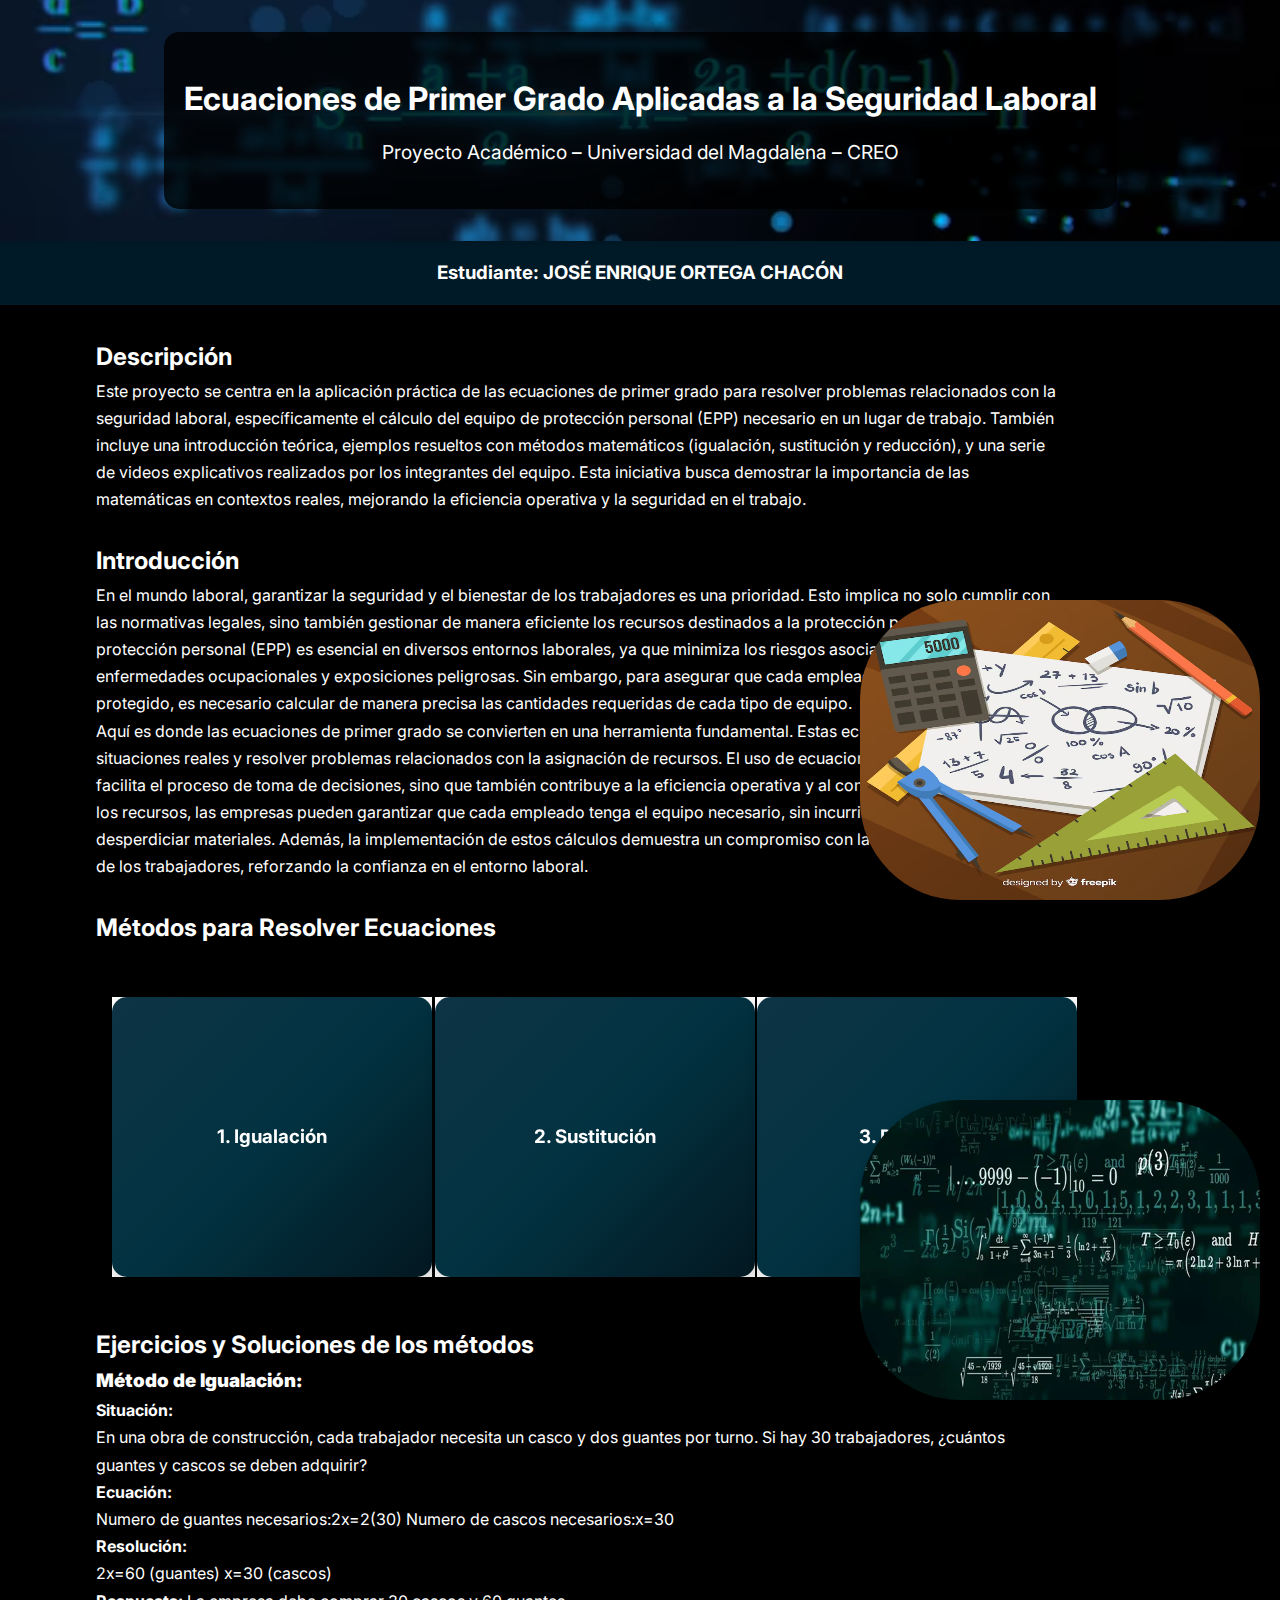
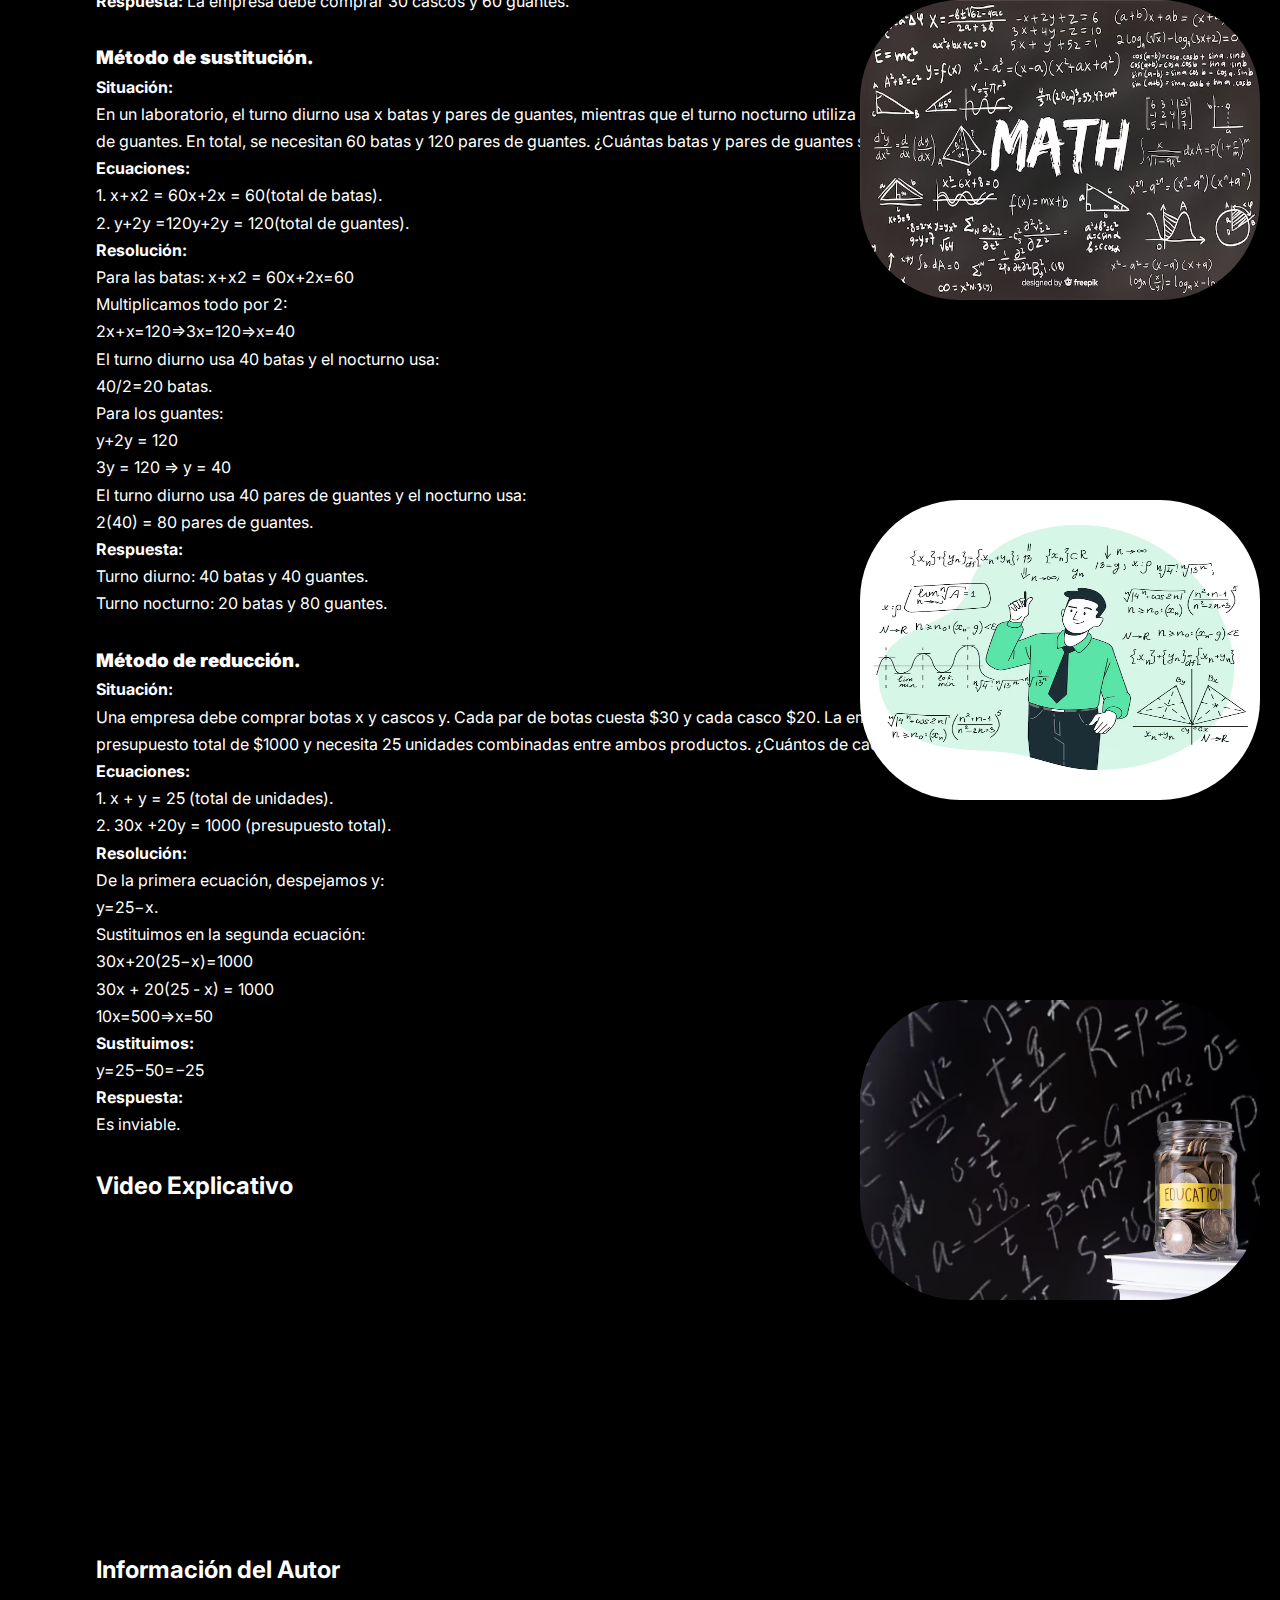
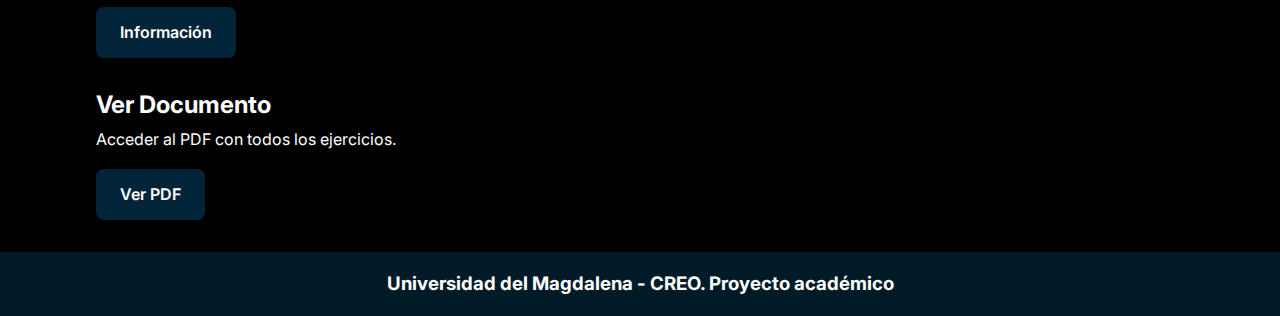
<file: index.html>
<!DOCTYPE html>
<html lang="es">
<head>
  <meta charset="UTF-8">
  <meta http-equiv="X-UA-Compatible" content="IE=edge">
  <meta name="viewport" content="width=device-width, initial-scale=1.0">
  <title>Ecuaciones de Primer Grado y Seguridad Laboral</title>
  
  <link rel="stylesheet" href="style.css">
</head>
<body>
  <header>
    <div class="header-overlay">
    <h1>Ecuaciones de Primer Grado Aplicadas a la Seguridad Laboral</h1>
    <p>Proyecto Académico – Universidad del Magdalena – CREO</p>
    </div>
  </header>
 
  <nav>
    <ul>
      <p>
        <h3 class="titulo">Estudiante:
        JOSÉ ENRIQUE ORTEGA CHACÓN</h3>
      </p>
    </ul>
  </nav>

  <main>
        <h2>Descripción</h2>
        <p>Este proyecto se centra en la aplicación práctica de las ecuaciones de primer grado para resolver problemas relacionados con la seguridad laboral, 
          específicamente el cálculo del equipo de protección personal (EPP) necesario en un lugar de trabajo. También incluye una introducción teórica, ejemplos 
          resueltos con métodos matemáticos (igualación, sustitución y reducción), y una serie de videos explicativos realizados por los integrantes del 
          equipo. Esta iniciativa busca demostrar la importancia de las matemáticas en contextos reales, mejorando la eficiencia operativa y la seguridad 
          en el trabajo.</p>
          <br>

        <h2>Introducción</h2>
          <p>En el mundo laboral, garantizar la seguridad y el bienestar de los trabajadores es una prioridad. Esto implica no solo cumplir con 
            las normativas legales, sino también gestionar de manera eficiente los recursos destinados a la protección personal. El equipo de 
            protección personal (EPP) es esencial en diversos entornos laborales, ya que minimiza los riesgos asociados a accidentes, enfermedades 
            ocupacionales y exposiciones peligrosas. Sin embargo, para asegurar que cada empleado esté adecuadamente protegido, es necesario 
            calcular de manera precisa las cantidades requeridas de cada tipo de equipo.
        <br>
            Aquí es donde las ecuaciones de primer grado se convierten en una herramienta fundamental. Estas ecuaciones permiten modelar situaciones reales 
            y resolver problemas relacionados con la asignación de recursos. El uso de ecuaciones matemáticas no solo facilita el proceso de toma de 
            decisiones, sino que también contribuye a la eficiencia operativa y al control de costos. Al optimizar los recursos, las empresas pueden 
            garantizar que cada empleado tenga el equipo necesario, sin incurrir en gastos excesivos ni desperdiciar materiales. Además, la implementación 
            de estos cálculos demuestra un compromiso con la seguridad y el bienestar de los trabajadores, reforzando la confianza en el entorno laboral.</p>
        <br>

    <section id="metodos">
      <h2>Métodos para Resolver Ecuaciones</h2>
      <section class="flip-grid">

        <div class="flip-card">
          <div class="flip-inner">
            <div class="flip-front">
              <h3>1. Igualación</h3>
            </div>
            <div class="flip-back">
              <p>El método de igualación resuelve sistemas de ecuaciones despejando la misma incógnita en ambas y luego igualando las 
                expresiones. Así se obtiene una ecuación con una sola incógnita, se resuelve y se sustituye para hallar la otra.</p>
            </div>
          </div>
        </div>

        <div class="flip-card">
          <div class="flip-inner">
            <div class="flip-front">
              <h3>2. Sustitución</h3>
            </div>
            <div class="flip-back">
              <p>El método de sustitución resuelve sistemas de ecuaciones al despejar una incógnita y reemplazarla en la otra ecuación.
                 Así se obtiene una sola ecuación con una incógnita, se resuelve y luego se halla la otra. Es útil cuando una incógnita 
                 ya está parcialmente despejada o tiene un coeficiente simple.</p>
            </div>
          </div>
        </div>
         <div class="flip-card">
          <div class="flip-inner">
            <div class="flip-front">     
              <h3>3. Reducción</h3>
            </div>
            <div class="flip-back">
              <p>El método de reducción resuelve sistemas de ecuaciones eliminando una incógnita al sumar o restar las ecuaciones. 
                A veces se multiplican antes para igualar coeficientes. Luego se resuelve la ecuación resultante y se sustituye para
                 hallar la otra incógnita. Es útil cuando los coeficientes son similares.</p>
            </div>
          </div>
        </div>
    </section>

<section>
    <h2>Ejercicios y Soluciones de los métodos</h2>
  <div >
    <p><strong><h3>Método de Igualación:</h3></strong> 
      <strong>Situación:</strong><br>
      En una obra de construcción, cada trabajador necesita un casco y dos guantes por turno. Si hay 30 trabajadores, ¿cuántos guantes y 
      cascos se deben adquirir?
      <br><strong>Ecuación:</strong> <br>
      Numero de guantes necesarios:2x=2(30) Numero de cascos necesarios:x=30
      <br><strong>Resolución:</strong><br>
      2x=60 (guantes)
      x=30 (cascos)
      <br><strong>Respuesta:</strong>
      La empresa debe comprar 30 cascos y 60 guantes. 
</p>
<br>
    <p><strong><h3>Método de sustitución.</h3></strong>
      <strong>Situación:</strong><br>
        En un laboratorio, el turno diurno usa x batas y pares de guantes, mientras que el turno nocturno utiliza la mitad de batas y el doble 
        de guantes. En total, se necesitan 60 batas y 120 pares de guantes. ¿Cuántas batas y pares de guantes se usan en cada turno?<br>
      <strong>Ecuaciones:</strong><br>
      1.	x+x2 = 60x+2x = 60(total de batas).
      <br>
      2.	y+2y =120y+2y = 120(total de guantes).
      <br>
      <strong>Resolución:</strong><br>
          Para las batas:
          x+x2 = 60x+2x=60<br>
          Multiplicamos todo por 2:<br>
          2x+x=120⇒3x=120⇒x=40<br>
          El turno diurno usa 40 batas y el nocturno usa:<br>
          40/2=20 batas.<br>
          Para los guantes:<br>
          y+2y = 120<br>
          3y = 120 ⇒ y = 40<br>
          El turno diurno usa 40 pares de guantes y el nocturno usa:<br>
          2(40) = 80 pares de guantes.<br>
      <strong>Respuesta:</strong><br>
          Turno diurno: 40 batas y 40 guantes.<br>
          Turno nocturno: 20 batas y 80 guantes. 
        <br>
        <br>
    <p><strong><h3>Método de reducción.</h3></strong>
        <strong>Situación:</strong> <br>
        Una empresa debe comprar botas x y cascos y. Cada par de botas cuesta $30 y cada casco $20. La empresa tiene un presupuesto total de
         $1000 y necesita 25 unidades combinadas entre ambos productos. ¿Cuántos de cada uno puede comprar?<br>
        <strong>Ecuaciones:</strong> <br>
        1.	x + y = 25 (total de unidades).<br>
        2.	30x +20y = 1000 (presupuesto total).<br>
        <strong>Resolución:</strong> <br>
        De la primera ecuación, despejamos y:<br>
        y=25−x.<br>
        Sustituimos en la segunda ecuación:<br>
        30x+20(25−x)=1000<br>
        30x + 20(25 - x) = 1000<br>
        10x=500⇒x=50<br>
        <strong>Sustituimos:</strong> <br>
        y=25−50=−25<br>
        <strong>Respuesta:</strong><br>
        Es inviable. 
  </div>
</section>


<br>
    <section>
      <h2>Video Explicativo</h2>
      <div class="video-grid">
        <div style="background-color: black; padding: 10px; border-radius: 10px; max-width: 560px;">
  <iframe width="560" height="315"
    src="https://www.youtube.com/embed/0Cn8uZ5gDZ8"
    title="YouTube video player"
    frameborder="0"
    allow="accelerometer; autoplay; clipboard-write; encrypted-media; gyroscope; picture-in-picture"
    allowfullscreen>
  </iframe>
</div>
      </div>
    </section>
<section id="pdf">
  <h2>Información del Autor</h2>
    <a href="InfAutor.html" class="btn" target="_blank" rel="noopener">Información</a>
  </section>

<br>
    <section id="pdf">
      <h2>Ver Documento</h2>
      <p>Acceder al PDF con todos los ejercicios.</p>
      <a href="documento.pdf" class="btn" target="_blank" rel="noopener">Ver PDF</a>
    </section>
  </main>
 
  <nav>
    <ul>
    <p><h3 class="titulo">Universidad del Magdalena - CREO. Proyecto académico </h3></p>
    </ul>
</nav>

  <aside class="imagenes-derecha">
    <head>
  <link rel="stylesheet" href="https://cdnjs.cloudflare.com/ajax/libs/font-awesome/6.5.0/css/all.min.css">
</head>

  <img src="img/1.avif" alt="Imagen 1">
  <img src="img/image.jpg" alt="Imagen 2">
  <img src="img/math.avif" alt="Imagen 3">
  <img src="img/2.avif" alt="Imagen 4">
  <img src="img/3.avif" alt="Imagen 5">
</aside>



<script>
  document.querySelectorAll('.acordeon-header').forEach(button => {
    button.addEventListener('click', () => {
      const acordeon = button.parentElement;
      acordeon.classList.toggle('open');
    });
  });
</script>


</body>
</html>
</file>
<file: style.css>
@import url('https://fonts.googleapis.com/css2?family=Inter:wght@400;600;700&display=swap');

:root {
  --primary: #1a1a2e;
  --accent: #00bcd4;
  --bg: #f0f2f5;
  --white: #fff;
  --text: #333;
}

header {
  background-image: url('img/foto.avif'); 
  background-size: cover;
  background-position: center;
  color: white;
  text-align: center;
  padding: 60px 20px;
  position: relative;
}

.header-overlay {
  background-color: rgba(0, 0, 0, 0.8);
  padding: 40px 20px;
  border-radius: 15px;
  display: inline-block;
  max-width: 90%;
}

header h1 {
  font-size: 2.5rem;
  margin: 0;
}

header p {
  font-size: 1.2rem;
  margin-top: 10px;
}


* {
  margin: 0;
  padding: 0;
  box-sizing: border-box;
}

body {
  font-family: 'Inter', sans-serif;
  background: var(--bg);
  color: var(--text);
  line-height: 1.7;
  color: white;
  background-color: black;
}

/* Header & Footer */
header, footer {
  background-color: var(--primary);
  color: var(--white);
  text-align: center;
  padding: 2rem 1rem;
  box-shadow: 0 2px 6px rgba(0,0,0,0.15);
}

header h1 {
  font-size: 2rem;
  margin-bottom: 0.5rem;
}

nav ul {
  display: flex;
  flex-wrap: wrap;
  justify-content: center;
  background: #011a28;
  padding: 1rem 0;
  list-style: none;
}

nav ul li {
  margin: 0 1rem;
}

nav ul li a {
  color: var(--white);
  font-weight: 600;
  text-decoration: none;
  position: relative;
  padding-bottom: 5px;
}

nav ul li a::after {
  content: '';
  position: absolute;
  bottom: 0;
  left: 0;
  height: 2px;
  width: 0%;
  background-color: var(--accent);
  transition: 0.3s ease;
}

nav ul li a:hover::after {
  width: 100%;
}

main {

  padding: 2rem 1rem;
  max-width: 1000px;
  margin: 0 auto 0 80px;

}

/* Acordeón */
.acordeon {
  margin-bottom: 1.5rem;
  border-radius: 12px;
  box-shadow: 0 4px 10px rgba(0,0,0,0.05);
  background: var(--white);
  overflow: hidden;
}

.acordeon-header {
  width: 100%;
  background-color: var(--primary);
  color: var(--white);
  padding: 1rem 1.5rem;
  font-weight: 600;
  font-size: 1.1rem;
  text-align: left;
  border: none;
  cursor: pointer;
  display: flex;
  justify-content: space-between;
  align-items: center;
  transition: background 0.3s ease;
}

.titulo{
  color: white;
}

.icon {
  font-size: 1.5rem;
  transition: transform 0.3s ease;
}

/* Botón */
.btn {
  background-color: rgb(2, 36, 57);
  color: white;
  padding: 0.75rem 1.5rem;
  font-weight: 600;
  border-radius: 8px;
  text-decoration: none;
  display: inline-block;
  transition: 0.3s ease;
  margin-top: 1rem;
}

.btn:hover {
  background-color: var(--white);
  color: var(--accent);
  border: 2px solid var(--accent);
}


iframe {
  border-radius: 12px;
  border: none;
}

@keyframes fadeIn {
  from { opacity: 0; transform: translateY(-10px); }
  to { opacity: 1; transform: translateY(0); }
}

.flip-section {
  display: flex;
  justify-content: left;
  margin-bottom: 3rem;
}

.flip-card {
  background: transparent;
  width: 320px;
  height: 250px;
  perspective: 1000px;
}

.flip-inner {
  position: relative;
  width: 100%;
  height: 100%;
  transition: transform 0.8s ease;
  transform-style: preserve-3d;
  background: linear-gradient(145deg, #ffffff, #f0f0f0);
}

.flip-card:hover .flip-inner {
  transform: rotateY(180deg);
}

.flip-front, .flip-back {
  position: absolute;
  width: 100%;
  height: 100%;
  backface-visibility: hidden;
  background: linear-gradient(135deg, #0e3445, #023241, #031821) !important;
  box-shadow: 0 8px 20px rgba(0, 0, 0, 0.3);
  border-radius: 15px;
  padding: 20px;
  display: flex;
  align-items: center;
  justify-content: center;
  text-align: center;
  flex-direction: column;
  color: rgb(254, 254, 254);
  
}

.flip-front h2 {
  font-size: 2rem;
  color: #1a1a2e;
}

.flip-back {
  transform: rotateY(180deg);
  font-size: 0.95rem;
  color: #fdfbfb !important
}

.flip-back ul {
  padding-left: 1.2rem;
  margin-top: 0.5rem;
}

.flip-grid {
  display: grid;
  grid-template-columns: repeat(auto-fit, minmax(280px, 1fr));
  gap: 2rem;
  margin: 3rem auto;
  max-width: 1200px;
  padding: 0 1rem;
}

.flip-card {
  background: transparent;
  perspective: 1000px;
  height: 280px;
}

.flip-inner {
  position: relative;
  width: 100%;
  height: 100%;
  transition: transform 0.8s ease;
  transform-style: preserve-3d;
}

.flip-card:hover .flip-inner {
  transform: rotateY(180deg);
}

.flip-front, .flip-back {
  position: absolute;
  width: 100%;
  height: 100%;
  backface-visibility: hidden;
  background: white;
  border-radius: 15px;
  box-shadow: 0 4px 12px rgba(0,0,0,0.1);
  padding: 20px;
  display: flex;
  align-items: center;
  justify-content: center;
  text-align: center;
  flex-direction: column;
}

.flip-front h2 {
  font-size: 1.8rem;
  color: #1a1a2e;
}

.flip-back {
  transform: rotateY(180deg);
  font-size: 0.90rem;
  color: #333;
}

.flip-back ul {
  margin-top: 1rem;
  text-align: left;
  padding-left: 1.2rem;
}


.imagenes-derecha {
  position: absolute;
  top: 600px;
  right: 20px;
  display: flex;
  flex-direction: column;
  gap: 200px;
}

.imagenes-derecha img {
  width: 400px;
  height: 300px;
  border-radius: 100px;
  box-shadow: 0 4px 8px rgba(0,0,0,0.2);
}

.imagenes-pagina2 {
  position: absolute;
  top: 270px;
  right: 40px;
  display: flex;
  flex-direction: column;
  gap: 30px;
}

.imagenes-pagina2 img {
  width: 400px;
  height: 300px;
  border-radius: 100px;
  box-shadow: 0 4px 8px rgba(0,0,0,0.2);
}
</file>
